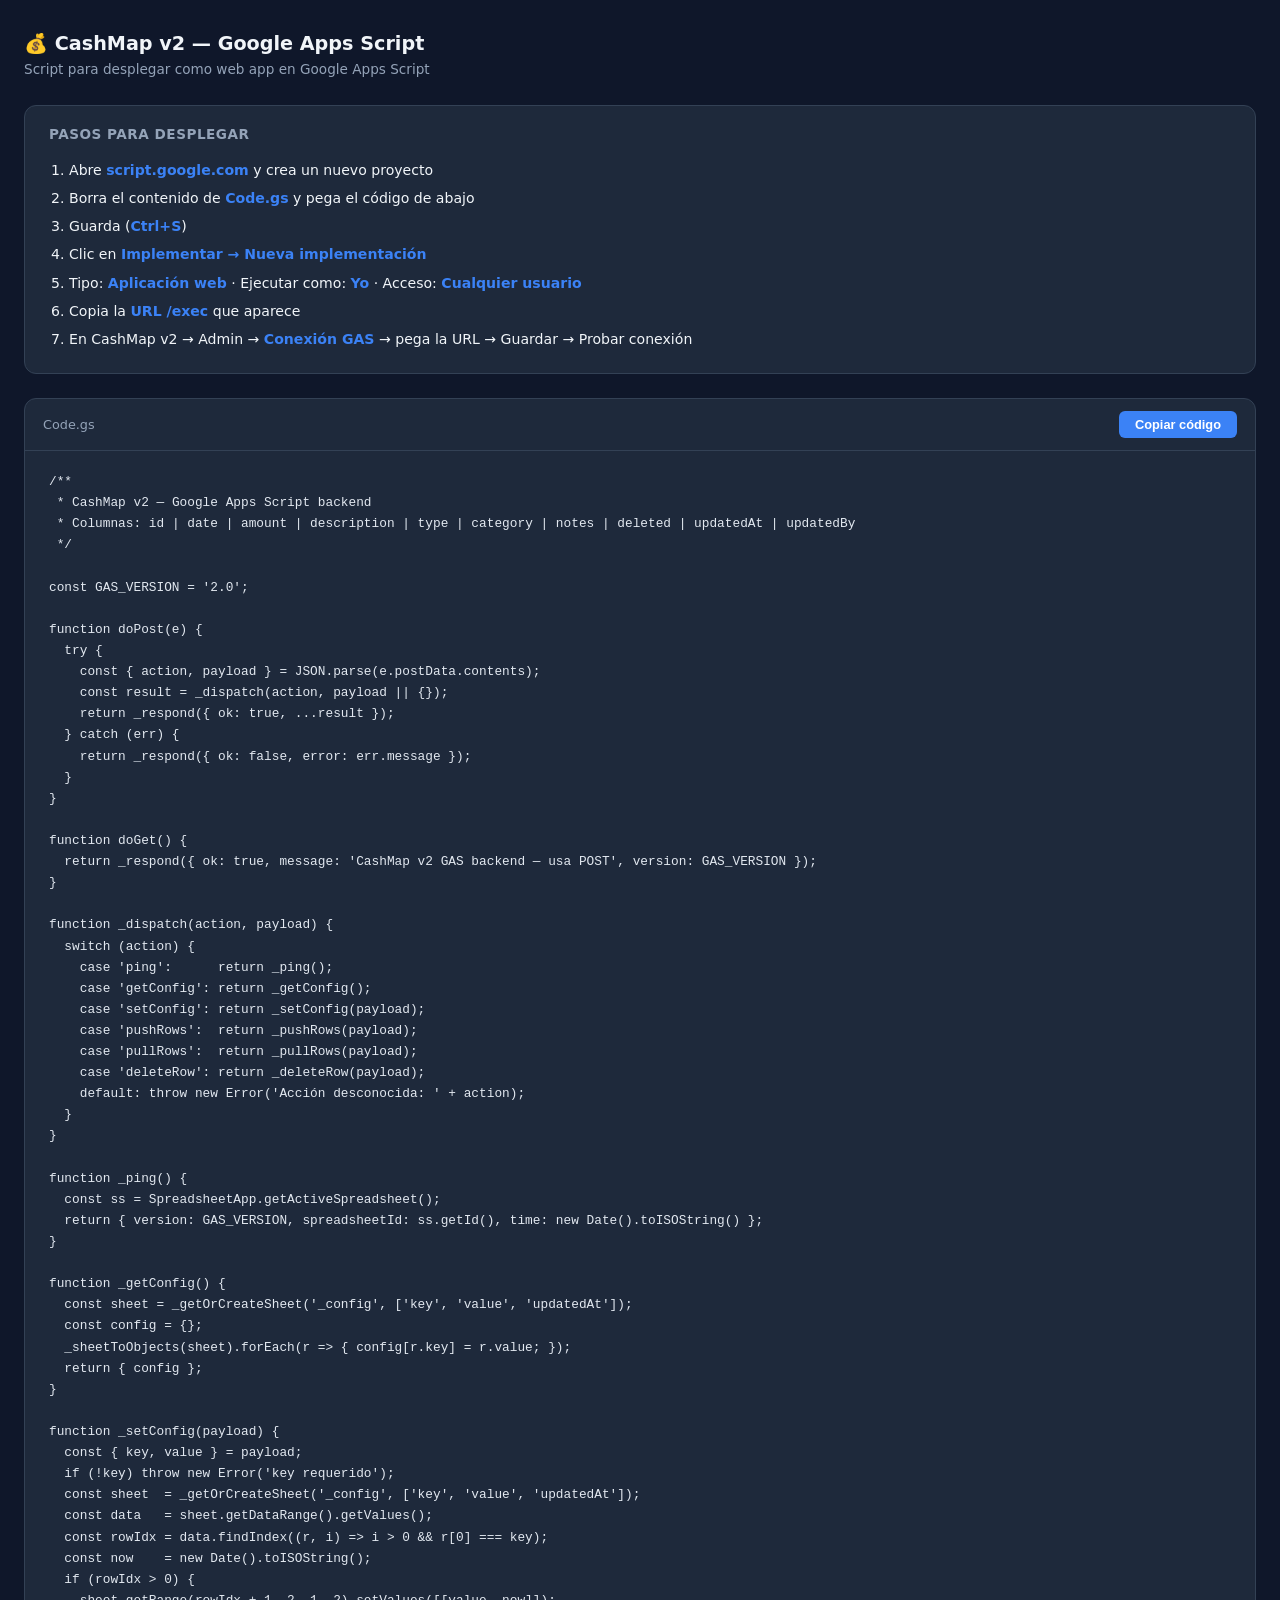
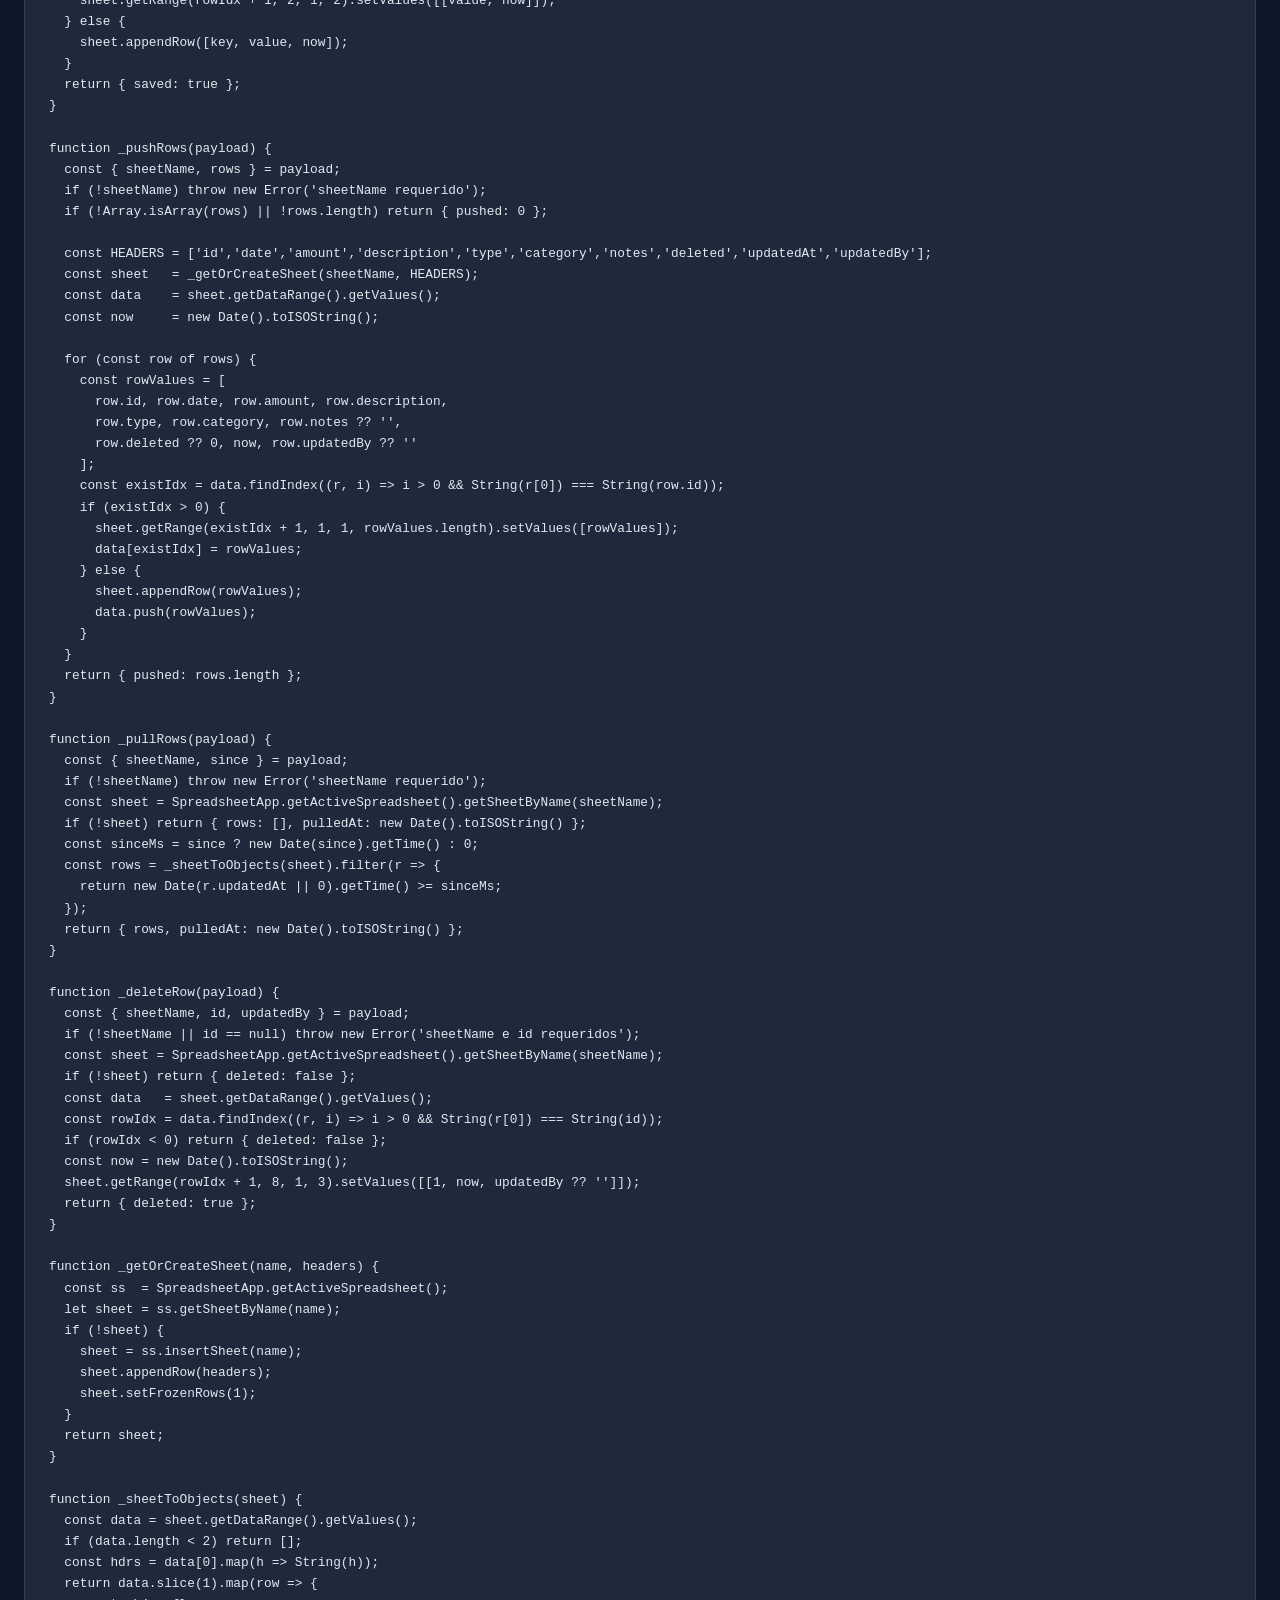
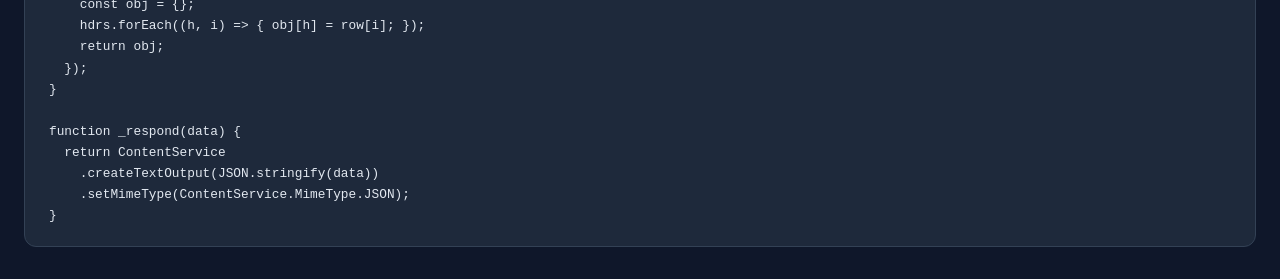
<file: gas/index.html>
<!DOCTYPE html>
<html lang="es">
<head>
<meta charset="UTF-8">
<meta name="viewport" content="width=device-width,initial-scale=1">
<title>CashMap v2 — GAS Script</title>
<style>
  *{margin:0;padding:0;box-sizing:border-box}
  body{font-family:'Segoe UI',system-ui,sans-serif;background:#0f172a;color:#f1f5f9;min-height:100vh;padding:32px 24px}
  h1{font-size:1.2rem;font-weight:700;margin-bottom:6px}
  .sub{font-size:.85rem;color:#94a3b8;margin-bottom:28px}
  .steps{background:#1e293b;border:1px solid #334155;border-radius:12px;padding:20px 24px;margin-bottom:24px}
  .steps h2{font-size:.85rem;font-weight:700;text-transform:uppercase;letter-spacing:.5px;color:#94a3b8;margin-bottom:14px}
  .steps ol{padding-left:20px;line-height:2;font-size:.88rem}
  .steps li b{color:#3b82f6}
  .code-box{position:relative;background:#1e293b;border:1px solid #334155;border-radius:12px;overflow:hidden}
  .code-header{display:flex;align-items:center;justify-content:space-between;padding:12px 18px;border-bottom:1px solid #334155;font-size:.8rem;color:#94a3b8}
  button.copy{background:#3b82f6;color:#fff;border:none;padding:6px 16px;border-radius:6px;font-size:.8rem;font-weight:600;cursor:pointer;transition:.15s}
  button.copy:hover{background:#1d4ed8}
  button.copy.ok{background:#22c55e}
  pre{padding:20px 24px;overflow-x:auto;font-size:.8rem;line-height:1.65;tab-size:2;color:#e2e8f0;white-space:pre-wrap;word-break:break-word}
  .kw{color:#a78bfa}.fn{color:#38bdf8}.str{color:#86efac}.cm{color:#475569}
</style>
</head>
<body>

<h1>💰 CashMap v2 — Google Apps Script</h1>
<p class="sub">Script para desplegar como web app en Google Apps Script</p>

<div class="steps">
  <h2>Pasos para desplegar</h2>
  <ol>
    <li>Abre <b>script.google.com</b> y crea un nuevo proyecto</li>
    <li>Borra el contenido de <b>Code.gs</b> y pega el código de abajo</li>
    <li>Guarda (<b>Ctrl+S</b>)</li>
    <li>Clic en <b>Implementar → Nueva implementación</b></li>
    <li>Tipo: <b>Aplicación web</b> · Ejecutar como: <b>Yo</b> · Acceso: <b>Cualquier usuario</b></li>
    <li>Copia la <b>URL /exec</b> que aparece</li>
    <li>En CashMap v2 → Admin → <b>Conexión GAS</b> → pega la URL → Guardar → Probar conexión</li>
  </ol>
</div>

<div class="code-box">
  <div class="code-header">
    <span>Code.gs</span>
    <button class="copy" id="copy-btn" onclick="copyCode()">Copiar código</button>
  </div>
  <pre id="code-block"></pre>
</div>

<script>
const CODE = `/**
 * CashMap v2 — Google Apps Script backend
 * Columnas: id | date | amount | description | type | category | notes | deleted | updatedAt | updatedBy
 */

const GAS_VERSION = '2.0';

function doPost(e) {
  try {
    const { action, payload } = JSON.parse(e.postData.contents);
    const result = _dispatch(action, payload || {});
    return _respond({ ok: true, ...result });
  } catch (err) {
    return _respond({ ok: false, error: err.message });
  }
}

function doGet() {
  return _respond({ ok: true, message: 'CashMap v2 GAS backend — usa POST', version: GAS_VERSION });
}

function _dispatch(action, payload) {
  switch (action) {
    case 'ping':      return _ping();
    case 'getConfig': return _getConfig();
    case 'setConfig': return _setConfig(payload);
    case 'pushRows':  return _pushRows(payload);
    case 'pullRows':  return _pullRows(payload);
    case 'deleteRow': return _deleteRow(payload);
    default: throw new Error('Acción desconocida: ' + action);
  }
}

function _ping() {
  const ss = SpreadsheetApp.getActiveSpreadsheet();
  return { version: GAS_VERSION, spreadsheetId: ss.getId(), time: new Date().toISOString() };
}

function _getConfig() {
  const sheet = _getOrCreateSheet('_config', ['key', 'value', 'updatedAt']);
  const config = {};
  _sheetToObjects(sheet).forEach(r => { config[r.key] = r.value; });
  return { config };
}

function _setConfig(payload) {
  const { key, value } = payload;
  if (!key) throw new Error('key requerido');
  const sheet  = _getOrCreateSheet('_config', ['key', 'value', 'updatedAt']);
  const data   = sheet.getDataRange().getValues();
  const rowIdx = data.findIndex((r, i) => i > 0 && r[0] === key);
  const now    = new Date().toISOString();
  if (rowIdx > 0) {
    sheet.getRange(rowIdx + 1, 2, 1, 2).setValues([[value, now]]);
  } else {
    sheet.appendRow([key, value, now]);
  }
  return { saved: true };
}

function _pushRows(payload) {
  const { sheetName, rows } = payload;
  if (!sheetName) throw new Error('sheetName requerido');
  if (!Array.isArray(rows) || !rows.length) return { pushed: 0 };

  const HEADERS = ['id','date','amount','description','type','category','notes','deleted','updatedAt','updatedBy'];
  const sheet   = _getOrCreateSheet(sheetName, HEADERS);
  const data    = sheet.getDataRange().getValues();
  const now     = new Date().toISOString();

  for (const row of rows) {
    const rowValues = [
      row.id, row.date, row.amount, row.description,
      row.type, row.category, row.notes ?? '',
      row.deleted ?? 0, now, row.updatedBy ?? ''
    ];
    const existIdx = data.findIndex((r, i) => i > 0 && String(r[0]) === String(row.id));
    if (existIdx > 0) {
      sheet.getRange(existIdx + 1, 1, 1, rowValues.length).setValues([rowValues]);
      data[existIdx] = rowValues;
    } else {
      sheet.appendRow(rowValues);
      data.push(rowValues);
    }
  }
  return { pushed: rows.length };
}

function _pullRows(payload) {
  const { sheetName, since } = payload;
  if (!sheetName) throw new Error('sheetName requerido');
  const sheet = SpreadsheetApp.getActiveSpreadsheet().getSheetByName(sheetName);
  if (!sheet) return { rows: [], pulledAt: new Date().toISOString() };
  const sinceMs = since ? new Date(since).getTime() : 0;
  const rows = _sheetToObjects(sheet).filter(r => {
    return new Date(r.updatedAt || 0).getTime() >= sinceMs;
  });
  return { rows, pulledAt: new Date().toISOString() };
}

function _deleteRow(payload) {
  const { sheetName, id, updatedBy } = payload;
  if (!sheetName || id == null) throw new Error('sheetName e id requeridos');
  const sheet = SpreadsheetApp.getActiveSpreadsheet().getSheetByName(sheetName);
  if (!sheet) return { deleted: false };
  const data   = sheet.getDataRange().getValues();
  const rowIdx = data.findIndex((r, i) => i > 0 && String(r[0]) === String(id));
  if (rowIdx < 0) return { deleted: false };
  const now = new Date().toISOString();
  sheet.getRange(rowIdx + 1, 8, 1, 3).setValues([[1, now, updatedBy ?? '']]);
  return { deleted: true };
}

function _getOrCreateSheet(name, headers) {
  const ss  = SpreadsheetApp.getActiveSpreadsheet();
  let sheet = ss.getSheetByName(name);
  if (!sheet) {
    sheet = ss.insertSheet(name);
    sheet.appendRow(headers);
    sheet.setFrozenRows(1);
  }
  return sheet;
}

function _sheetToObjects(sheet) {
  const data = sheet.getDataRange().getValues();
  if (data.length < 2) return [];
  const hdrs = data[0].map(h => String(h));
  return data.slice(1).map(row => {
    const obj = {};
    hdrs.forEach((h, i) => { obj[h] = row[i]; });
    return obj;
  });
}

function _respond(data) {
  return ContentService
    .createTextOutput(JSON.stringify(data))
    .setMimeType(ContentService.MimeType.JSON);
}`;

document.getElementById('code-block').textContent = CODE;

function copyCode() {
  navigator.clipboard.writeText(CODE).then(() => {
    const btn = document.getElementById('copy-btn');
    btn.textContent = '¡Copiado!';
    btn.classList.add('ok');
    setTimeout(() => { btn.textContent = 'Copiar código'; btn.classList.remove('ok'); }, 2000);
  });
}
</script>
</body>
</html>
</file>
